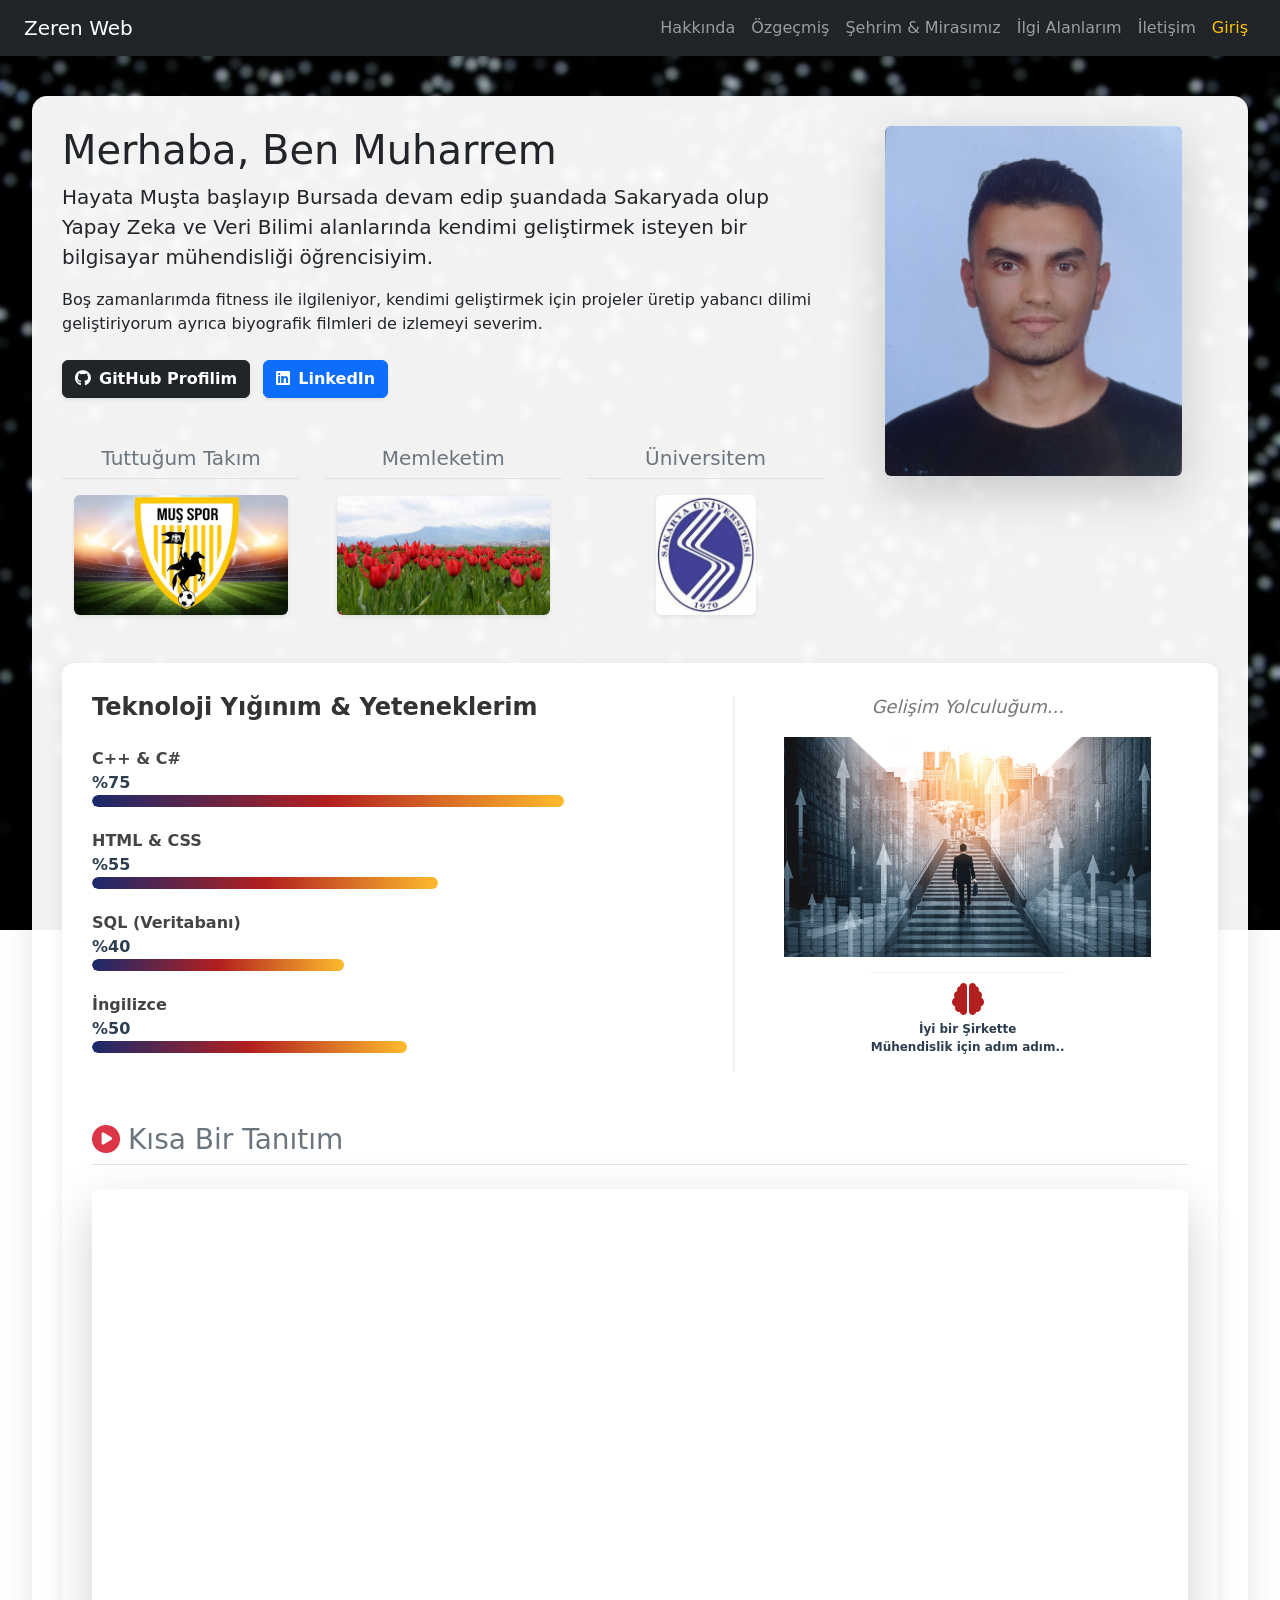
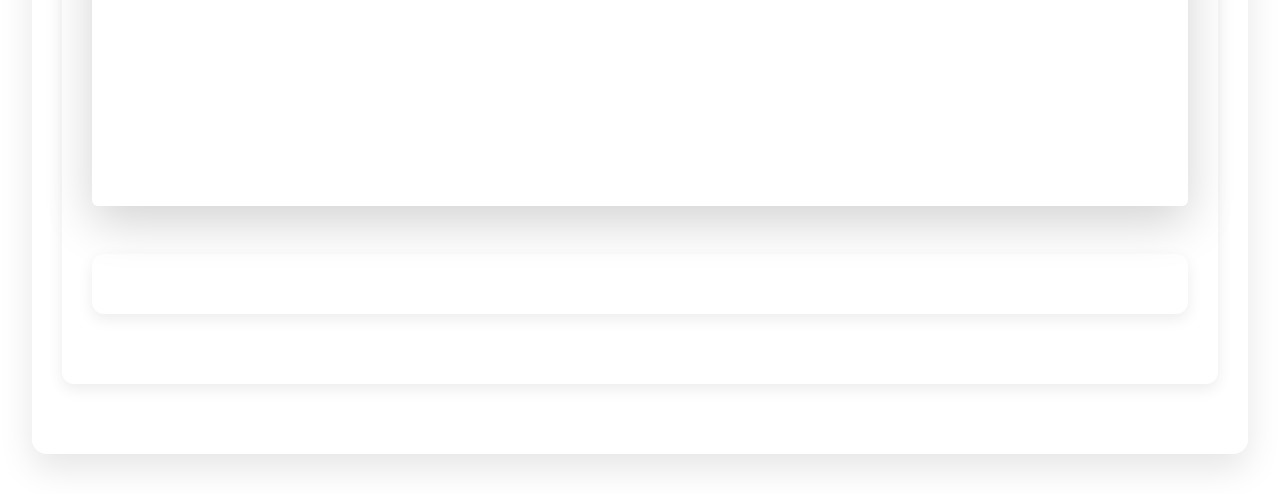
<file: index.html>
<!DOCTYPE html>
<html lang="tr">

<head>
    <!--Sitenin Türkçe karakterleri (ş, ğ, ç vs.) düzgün okuması içindir -->
    <meta charset="UTF-8">
     <!--Sitenin stil ayarları için kendi css dosyam -->
    <link rel="stylesheet" href="style.css">
    <!-- Sitenin telefonda ve tablette düzgün görünmesi (Responsive) için  -->
    <meta name="viewport" content="width=device-width, initial-scale=1.0">

    <!-- Font Awesome İkon Kütüphanesi (Gelişim Hedefi İkonu için) -->
    <link rel="stylesheet" href="https://cdnjs.cloudflare.com/ajax/libs/font-awesome/6.4.0/css/all.min.css">

    <title>Muharrem Zeren - Web Projesi</title>
     <!-- Bootstrap CSS  -->
    <link href="https://cdn.jsdelivr.net/npm/bootstrap@5.3.3/dist/css/bootstrap.min.css" rel="stylesheet">


</head>

<body>
        <!-- Navbar (Menü)  -->
    <nav class="navbar navbar-expand-lg navbar-dark bg-dark">
        <div class="container-fluid px-4">

                <!-- Hamburger Menü Butonu (Mobilde 1. Sırada) -->
            <button class="navbar-toggler order-1" type="button" data-bs-toggle="collapse" data-bs-target="#navbarNav">
                <span class="navbar-toggler-icon"></span>
            </button>
                <!-- Zeren Web Logosu (Mobilde 2. Sırada ve Sağda, Masaüstünde 1. Sırada ve Solda) -->
            <a class="navbar-brand order-2 order-lg-1 ms-auto ms-lg-0" href="index.html">Zeren Web</a>
                <!-- Menü İçeriği (Her Zaman 3. Sırada) -->
            <div class="collapse navbar-collapse order-3" id="navbarNav">
                <!-- ms-auto masaüstünde sağa yaslar, text-start mobilde yazıları sola yaslar -->

                <ul class="navbar-nav ms-auto text-start mt-2 mt-lg-0">
                    <li class="nav-item">
                        <a class="nav-link" href="index.html">Hakkında</a>
                    </li>
                    <li class="nav-item">
                        <a class="nav-link" href="ozgecmis.html">Özgeçmiş</a>
                    </li>
                    <li class="nav-item">
                        <a class="nav-link" href="sehrim.html">Şehrim & Mirasımız</a>
                    </li>
                    <li class="nav-item">
                        <a class="nav-link" href="ilgi-alanlarim.html">İlgi Alanlarım</a>
                    </li>
                    <li class="nav-item">
                        <a class="nav-link" href="iletisim.html">İletişim</a>
                    </li>
                    <li class="nav-item">
                        <a class="nav-link text-warning" href="giris.php">Giriş</a>
                    </li>
                </ul>
            </div>
        </div>
    </nav>

    <!-- Hakkında Sayfası İçeriği Başlangıcı -->
    <div class="container mt-5">
        <div class="row">
            <div class="col-md-8">
                <h1>Merhaba, Ben Muharrem</h1>
                <p class="lead">Hayata Muşta başlayıp Bursada devam edip şuandada Sakaryada olup Yapay Zeka ve Veri Bilimi alanlarında kendimi geliştirmek isteyen bir bilgisayar mühendisliği
                    öğrencisiyim.</p>
                <p>Boş zamanlarımda fitness ile ilgileniyor, kendimi geliştirmek için projeler üretip yabancı dilimi geliştiriyorum ayrıca biyografik
                    filmleri de izlemeyi severim.</p>
                <div class="mt-4 mb-4">
                    <a href="https://github.com/muharremzeren199-oss" target="_blank" class="btn btn-dark fw-bold shadow-sm">
                        <i class="fab fa-github me-2"></i>GitHub Profilim
                    </a>
                    <a href="https://linkedin.com/in/muharrem-zeren" target="_blank" class="btn btn-primary fw-bold shadow-sm ms-2">
                        <i class="fab fa-linkedin me-2"></i>LinkedIn
                    </a>
                </div>

                 <!-- Takım Memleketim ve  Üniversite -->
                <div class="row mt-5">
                    <div class="col-4 text-center">
                        <h5 class="text-secondary border-bottom pb-2 mb-3">Tuttuğum Takım</h5>
                        <img src="Resimler/MusSpor.jpg" class="img-fluid shadow-sm rounded" style="height: 120px; object-fit: contain;" alt="Muşspor">
                    </div>

                    <div class="col-4 text-center">
                        <h5 class="text-secondary border-bottom pb-2 mb-3">Memleketim</h5>
                        <img src="Resimler/MusOvasiveLalesi.jpg" class="img-fluid shadow-sm rounded" style="height: 120px; object-fit: contain;" alt="Muş">
                    </div>

                    <div class="col-4 text-center">
                        <h5 class="text-secondary border-bottom pb-2 mb-3">Üniversitem</h5>
                        <img src="Resimler/universite.jpg" class="img-fluid shadow-sm rounded" style="height: 120px; object-fit: contain;" alt="Sakarya Üniversitesi">
                    </div>
                </div>
             </div>
                   <!-- Profil Fotoğrafı -->
                    <div class="col-md-4 text-center">
                        <img src="Resimler/ben.jpg" class="img-fluid rounded shadow-lg" style="max-height: 350px; object-fit: cover;" alt="Muharrem Zeren">
                    </div>

                    <!-- Teknoloji Yığını ve Yeteneklerim Bölümü -->
        </div> <!-- tech-stack-container -->
         <div class="tech-stack-container mt-5">
            <div class="row align-items-center">
                <div class="col-md-7">
                    <h3 class="stack-title">Teknoloji Yığınım & Yeteneklerim</h3>

                    <div class="skill-box">
                        <span class="skill-name">C++ & C#</span>
                        <span class="skill-percent">%75</span>
                        <div class="progress-bar">
                            <div class="progress" style="width: 75%;"></div>
                        </div>
                    </div>

                    <div class="skill-box">
                        <span class="skill-name">HTML & CSS</span>
                        <span class="skill-percent">%55</span>
                        <div class="progress-bar">
                            <div class="progress" style="width: 55%;"></div>
                        </div>
                    </div>

                    <div class="skill-box">
                        <span class="skill-name">SQL (Veritabanı)</span>
                        <span class="skill-percent">%40</span>
                        <div class="progress-bar">
                            <div class="progress" style="width: 40%;"></div>
                        </div>
                    </div>

                    <div class="skill-box">
                        <span class="skill-name">İngilizce</span>
                        <span class="skill-percent">%50</span>
                        <div class="progress-bar">
                            <div class="progress" style="width: 50%;"></div>
                        </div>
                    </div>
                </div>

                <!-- Motivasyon Metni ve Görseli -->
                <div class="col-md-5 text-center motivasyon-column">
                    <h5 class="motivasyon-text">Gelişim Yolculuğum...</h5>
                    <img src="Resimler/business.jpg" class="img-fluid tirmanan-gorsel" alt="Gelişim Yolculuğu">
                    <div class="ai-goal-icon">
                        <i class="fas fa-brain fa-2x"></i> <p class="ai-goal-text">İyi bir Şirkette <br>Mühendislik için adım adım..</p>
                    </div>
                </div>

                <!-- AI Hedef İkonu ve Metni -->
                </div> <div class="row mt-5 mb-2">
                    <div class="col-12">
                        <h3 class="text-secondary border-bottom pb-2 mb-4"><i class="fas fa-play-circle text-danger me-2"></i>Kısa Bir Tanıtım</h3>
                        <div class="ratio ratio-16x9 shadow-lg rounded overflow-hidden">
                            <iframe src="https://www.youtube.com/embed/PxvUs6Www-c" title="YouTube video player" frameborder="0" allow="accelerometer; autoplay; clipboard-write; encrypted-media; gyroscope; picture-in-picture; web-share" allowfullscreen></iframe>
                        </div>
                    </div>
                </div>
                <div class="tech-stack-container mt-5">
            </div>
        </div>

    </div>


        <!-- Bootstrap JS  -->
        <script src="https://cdn.jsdelivr.net/npm/bootstrap@5.3.3/dist/js/bootstrap.bundle.min.js"></script>
</body>

</html>
</file>
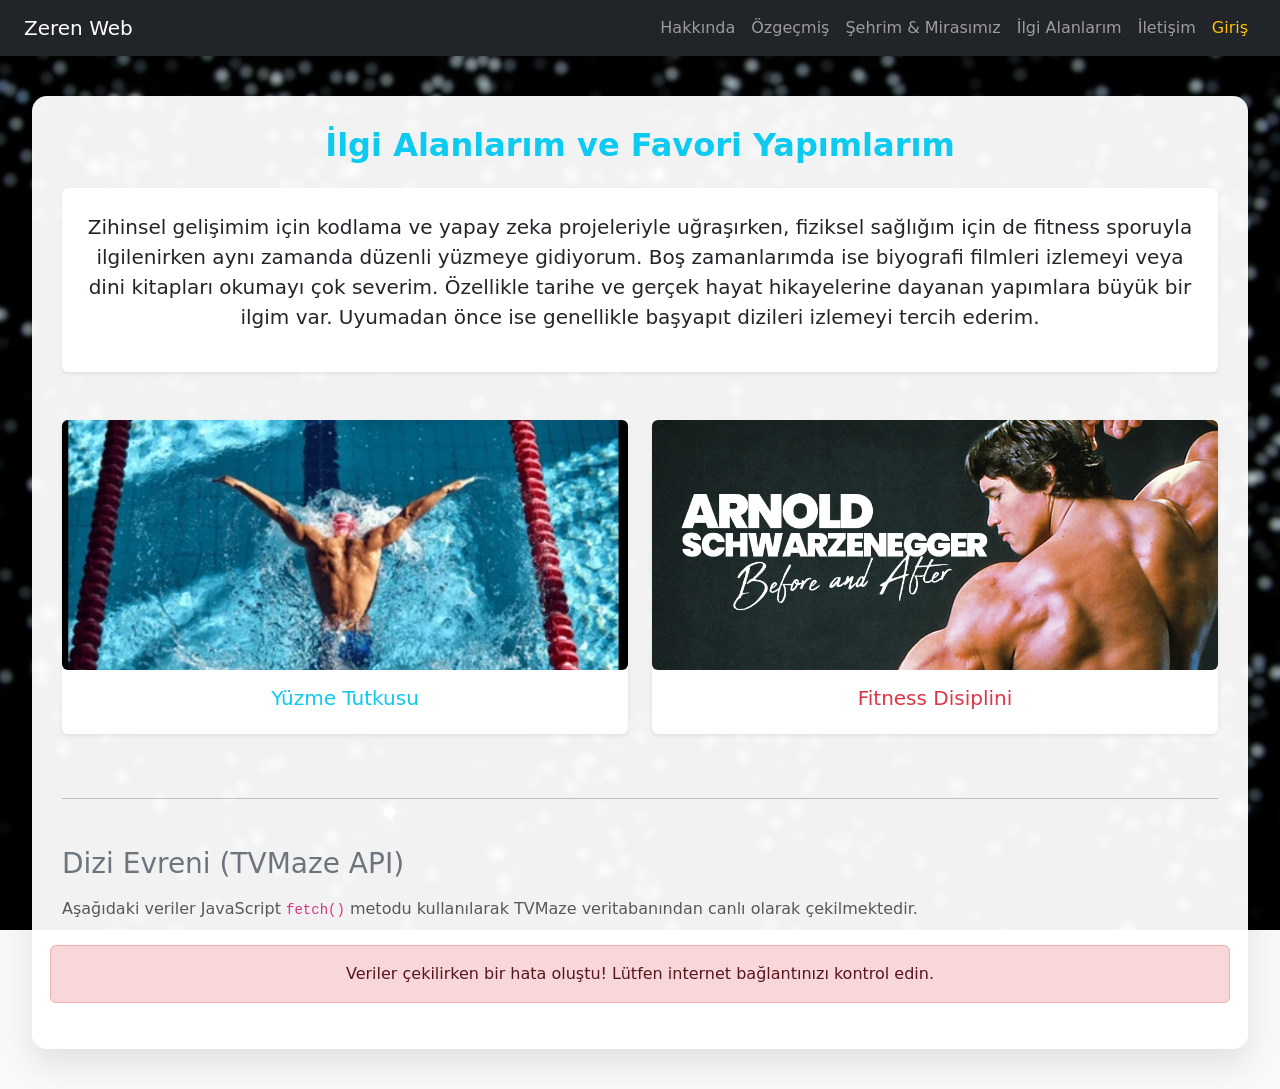
<file: ilgi-alanlarim.html>
<!DOCTYPE html>
<html lang="tr">

<head>
    <meta charset="UTF-8">
    <meta name="viewport" content="width=device-width, initial-scale=1.0">
    <title>İlgi Alanlarım - Zeren Web</title>

    <!-- Bootstrap CSS -->
    <link href="https://cdn.jsdelivr.net/npm/bootstrap@5.3.3/dist/css/bootstrap.min.css" rel="stylesheet">
    <link rel="stylesheet" href="style.css">
</head>

<body class="bg-light">

    <!-- Navbar (Menü)  -->

    <nav class="navbar navbar-expand-lg navbar-dark bg-dark">
        <div class="container-fluid px-4">

            <!-- Hamburger Menü Butonu (Mobilde 1. Sırada) -->
            <button class="navbar-toggler order-1" type="button" data-bs-toggle="collapse" data-bs-target="#navbarNav">
                <span class="navbar-toggler-icon"></span>
            </button>

            <!-- Zeren Web Logosu (Mobilde 2. Sırada ve Sağda, Masaüstünde 1. Sırada ve Solda) -->
            <a class="navbar-brand order-2 order-lg-1 ms-auto ms-lg-0" href="index.html">Zeren Web</a>

            <!-- Menü İçeriği (Her Zaman 3. Sırada) -->
            <div class="collapse navbar-collapse order-3" id="navbarNav">
                <!-- ms-auto masaüstünde sağa yaslar, text-start mobilde yazıları sola yaslar -->
                <ul class="navbar-nav ms-auto text-start mt-2 mt-lg-0">
                    <li class="nav-item">
                        <a class="nav-link" href="index.html">Hakkında</a>
                    </li>
                    <li class="nav-item">
                        <a class="nav-link" href="ozgecmis.html">Özgeçmiş</a>
                    </li>
                    <li class="nav-item">
                        <a class="nav-link" href="sehrim.html">Şehrim & Mirasımız</a>
                    </li>
                    <li class="nav-item">
                        <a class="nav-link" href="ilgi-alanlarim.html">İlgi Alanlarım</a>
                    </li>
                    <li class="nav-item">
                        <a class="nav-link" href="iletisim.html">İletişim</a>
                    </li>
                    <li class="nav-item">
                        <a class="nav-link text-warning" href="giris.php">Giriş</a>
                    </li>
                </ul>
            </div>
        </div>
    </nav>




    <div class="container mt-5">
        <h2 class="text-center mb-4 text-info fw-bold">İlgi Alanlarım ve Favori Yapımlarım</h2>

        <div class="row mb-5">
            <div class="col-12">
                <div class="card border-0 shadow-sm p-4">
                    <p class="lead text-center">
                        Zihinsel gelişimim için kodlama ve yapay zeka projeleriyle uğraşırken, fiziksel sağlığım için de
                        fitness sporuyla ilgilenirken aynı zamanda düzenli yüzmeye gidiyorum. Boş zamanlarımda ise biyografi filmleri izlemeyi  veya dini kitapları okumayı çok severim. Özellikle tarihe ve gerçek hayat hikayelerine dayanan yapımlara büyük bir ilgim var. Uyumadan önce ise genellikle başyapıt dizileri izlemeyi tercih ederim.
                    </p>
                </div>
            </div>
        </div>

        <!-- Yüzme ve Fitness Fotoğrafları Alanı -->
        <div class="row mt-4 mb-5">
            <div class="col-md-6 mb-3">
                <div class="card border-0 shadow-sm">

                    <img src="Resimler/yuzme.jpg" class="card-img-top rounded" style="height: 250px; object-fit: cover;" alt="Yüzme Antrenmanı">
                    <div class="card-body text-center">
                        <h5 class="card-title text-info">Yüzme Tutkusu</h5>
                    </div>
                </div>
            </div>
            <div class="col-md-6 mb-3">
                <div class="card border-0 shadow-sm">

                    <img src="Resimler/fitness.jpg" class="card-img-top rounded" style="height: 250px; object-fit: cover;" alt="Fitness ve Ağırlık Antrenmanı">
                    <div class="card-body text-center">
                        <h5 class="card-title text-danger">Fitness Disiplini</h5>
                    </div>
                </div>
            </div>
        </div>

        <hr class="mb-5">

        <!-- API BAŞLANGIÇ NOKTASI -->
        <h3 class="mb-3 text-secondary">Dizi Evreni (TVMaze API)</h3>
        <p class="text-muted mb-4">Aşağıdaki veriler JavaScript <code>fetch()</code> metodu kullanılarak TVMaze
            veritabanından canlı olarak çekilmektedir.</p>

        <!-- API'den gelen verilerin yerleşeceği boş kutu -->
        <div class="row" id="api-sonuclari">
            <div class="col-12 text-center py-5">
                <div class="spinner-border text-info" role="status">
                    <span class="visually-hidden">Yükleniyor...</span>
                </div>
                <p class="mt-2 text-muted">Sunucudan veriler çekiliyor, lütfen bekleyin...</p>
            </div>
        </div>
    </div>

    <!-- Bootstrap JS -->
    <script src="https://cdn.jsdelivr.net/npm/bootstrap@5.3.3/dist/js/bootstrap.bundle.min.js"></script>

    <!-- API ENTEGRASYONU (JavaScript) -->
   <script>
        // Sadece diziler listemiz
        const favoriDiziler = ['Gassal', 'La Casa de Papel', 'Prison Break', 'Peaky Blinders', 'Oppenheimer'];
        const sonucKutusu = document.getElementById('api-sonuclari');
        sonucKutusu.innerHTML = ''; // Ekranda dönen Yükleniyor... yazısını temizle

        // Listedeki her bir dizi için API'ye aynı anda, ayrı ayrı istek atıyor
        Promise.all(favoriDiziler.map(diziAdi =>
            fetch(`https://api.tvmaze.com/search/shows?q=${diziAdi}`)
                .then(cevap => cevap.json())
                .then(veriler => {
                    // Eğer yapım bulunduysa ilk çıkanı al, bulunamadıysa boş dön
                    if (veriler.length > 0) {
                        return veriler[0].show;
                    }
                    return null;
                })
        ))
            .then(sonuclar => {
                // nulllari temizle
                const gecerliSonuclar = sonuclar.filter(dizi => dizi !== null);

                // Her bir dizi için kart oluştur ve ekrana bas
                gecerliSonuclar.forEach(dizi => {
                    // Resim yoksa placeholder koy
                    const resimLinki = dizi.image ? dizi.image.medium : 'https://via.placeholder.com/210x295?text=Afiş+Yok';

                    const kart = `
                    <div class="col-md-4 col-lg-3 mb-4">
                        <div class="card h-100 shadow-sm border-0">
                            <img src="${resimLinki}" class="card-img-top rounded-top" alt="${dizi.name}" style="height: 350px; object-fit: cover;">
                            <div class="card-body d-flex flex-column">
                                <h5 class="card-title text-info fw-bold">${dizi.name}</h5>
                                <p class="card-text text-muted mb-1"><strong>Tür:</strong> ${dizi.genres.join(', ') || 'Belirtilmemiş'}</p>
                                <p class="card-text text-muted mb-3"><strong>Dil:</strong> ${dizi.language}</p>
                                <a href="${dizi.url}" target="_blank" class="btn btn-outline-info mt-auto">Detayları İncele</a>
                            </div>
                        </div>
                    </div>
                `;
                    sonucKutusu.innerHTML += kart;
                });
            })
            .catch(hata => {
                sonucKutusu.innerHTML = `
                <div class="alert alert-danger w-100 text-center" role="alert">
                    Veriler çekilirken bir hata oluştu! Lütfen internet bağlantınızı kontrol edin.
                </div>
            `;
                console.error("API Hatası:", hata);
            });
    </script>

</body>

</html>
</file>
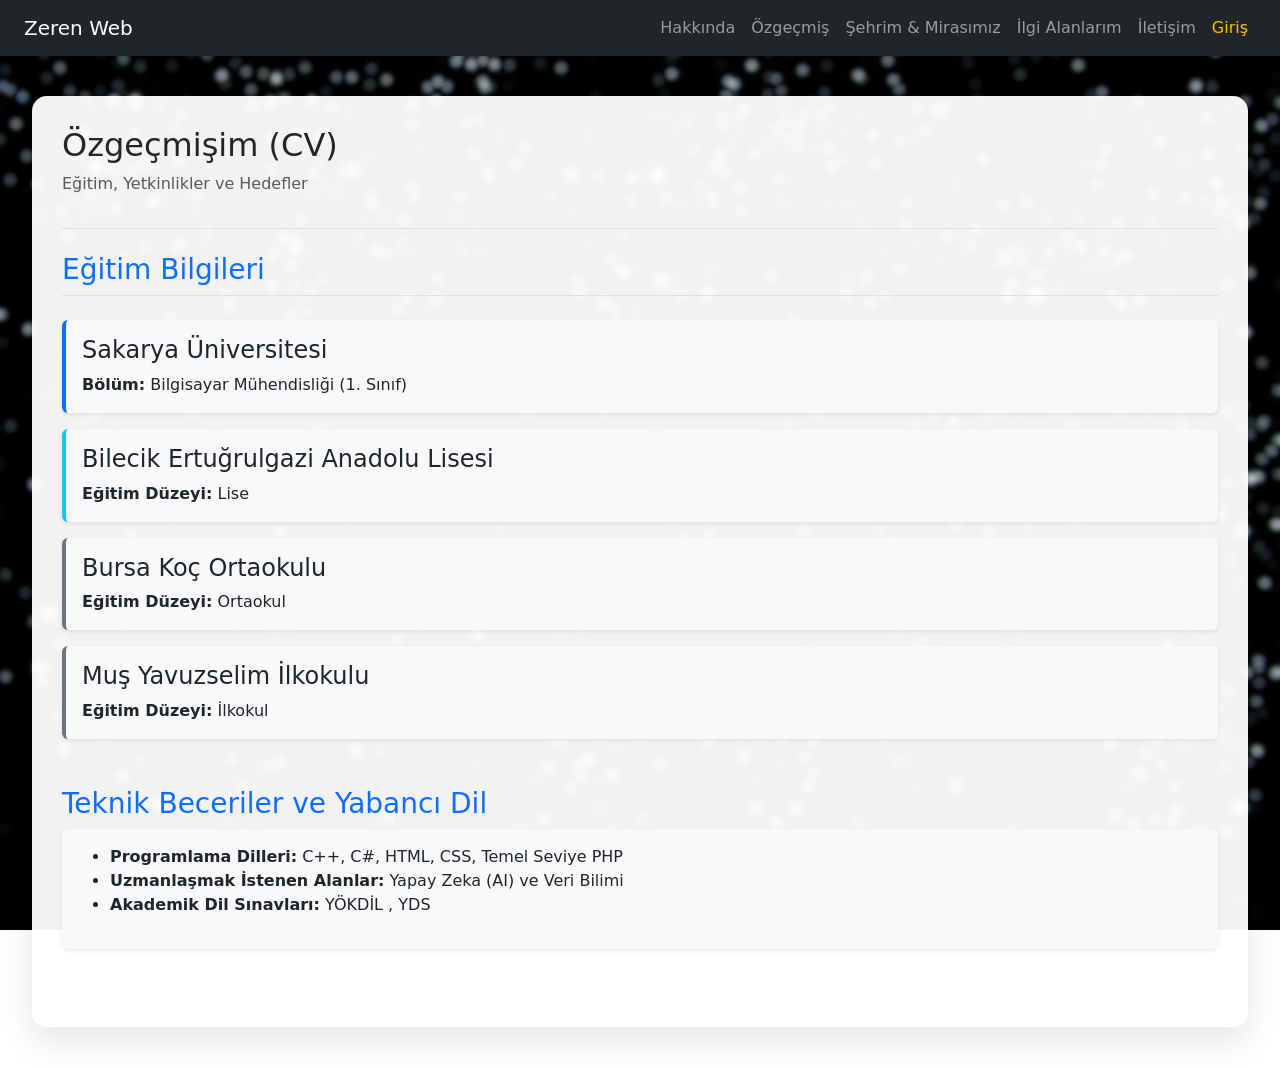
<file: ozgecmis.html>
<!DOCTYPE html>
<html lang="tr">

<head>
    <meta charset="UTF-8">
    <meta name="viewport" content="width=device-width, initial-scale=1.0">
    <title>Özgeçmiş - Muharrem Zeren</title>

    <!-- Bootstrap CSS -->
    <link href="https://cdn.jsdelivr.net/npm/bootstrap@5.3.3/dist/css/bootstrap.min.css" rel="stylesheet">
    <!-- Harici CSS -->
    <link rel="stylesheet" href="style.css">
</head>

<body>

    <!-- Navbar (Menü)  -->

    <nav class="navbar navbar-expand-lg navbar-dark bg-dark">
        <div class="container-fluid px-4">

            <!-- Hamburger Menü Butonu (Mobilde 1. Sırada) -->
            <button class="navbar-toggler order-1" type="button" data-bs-toggle="collapse" data-bs-target="#navbarNav">
                <span class="navbar-toggler-icon"></span>
            </button>

            <!-- Zeren Web Logosu (Mobilde 2. Sırada ve Sağda, Masaüstünde 1. Sırada ve Solda) -->
            <a class="navbar-brand order-2 order-lg-1 ms-auto ms-lg-0" href="index.html">Zeren Web</a>

            <!-- Menü İçeriği (Her Zaman 3. Sırada) -->
            <div class="collapse navbar-collapse order-3" id="navbarNav">
                <!-- ms-auto masaüstünde sağa yaslar, text-start mobilde yazıları sola yaslar -->
                <ul class="navbar-nav ms-auto text-start mt-2 mt-lg-0">
                    <li class="nav-item">
                        <a class="nav-link" href="index.html">Hakkında</a>
                    </li>
                    <li class="nav-item">
                        <a class="nav-link" href="ozgecmis.html">Özgeçmiş</a>
                    </li>
                    <li class="nav-item">
                        <a class="nav-link" href="sehrim.html">Şehrim & Mirasımız</a>
                    </li>
                    <li class="nav-item">
                        <a class="nav-link" href="ilgi-alanlarim.html">İlgi Alanlarım</a>
                    </li>
                    <li class="nav-item">
                        <a class="nav-link" href="iletisim.html">İletişim</a>
                    </li>
                    <li class="nav-item">
                        <a class="nav-link text-warning" href="giris.php">Giriş</a>
                    </li>
                </ul>
            </div>
        </div>
    </nav>


    <!-- Semantic (Anlamsal) Etiketler -->
    <div class="container mt-5">

        <!-- HEADER etiketi: Sayfanın başlık kısmını belirtir -->
        <header class="mb-4 border-bottom pb-3">
            <h2>Özgeçmişim (CV)</h2>
            <p class="text-muted">Eğitim, Yetkinlikler ve Hedefler</p>
        </header>

        <!-- SECTION etiketi: Konu bölümlerini ayırır -->
        <section class="mb-5">
            <h3 class="text-primary border-bottom pb-2 mb-4">Eğitim Bilgileri</h3>

            <article class="p-3 mb-3 bg-light rounded shadow-sm border-start border-primary border-4">
                <h4 class="text-dark">Sakarya Üniversitesi</h4>
                <p class="mb-0"><strong>Bölüm:</strong> Bilgisayar Mühendisliği (1. Sınıf)</p>
            </article>

            
            <article class="p-3 mb-3 bg-light rounded shadow-sm border-start border-info border-4">
                <h4 class="text-dark">Bilecik Ertuğrulgazi Anadolu Lisesi</h4>
                <p class="mb-0"><strong>Eğitim Düzeyi:</strong> Lise</p>
            </article>

            <article class="p-3 mb-3 bg-light rounded shadow-sm border-start border-secondary border-4">
                <h4 class="text-dark">Bursa Koç Ortaokulu</h4>
                <p class="mb-0"><strong>Eğitim Düzeyi:</strong> Ortaokul</p>
            </article>

            <article class="p-3 mb-3 bg-light rounded shadow-sm border-start border-secondary border-4">
                <h4 class="text-dark">Muş Yavuzselim İlkokulu</h4>
                <p class="mb-0"><strong>Eğitim Düzeyi:</strong> İlkokul</p>
            </article>
        </section>

        <section class="mb-5">
            <h3 class="text-primary">Teknik Beceriler ve Yabancı Dil</h3>

            <article class="p-3 mb-3 bg-light rounded shadow-sm">
                <ul>
                    <li><strong>Programlama Dilleri:</strong> C++, C#, HTML, CSS, Temel Seviye PHP</li>
                    <li><strong>Uzmanlaşmak İstenen Alanlar:</strong> Yapay Zeka (AI) ve Veri Bilimi</li>
                    <li><strong>Akademik Dil Sınavları:</strong> YÖKDİL , YDS </li>
                </ul>
            </article>
        </section>

    </div>

    <!-- Bootstrap JS -->
    <script src="https://cdn.jsdelivr.net/npm/bootstrap@5.3.3/dist/js/bootstrap.bundle.min.js"></script>
</body>

</html>
</file>
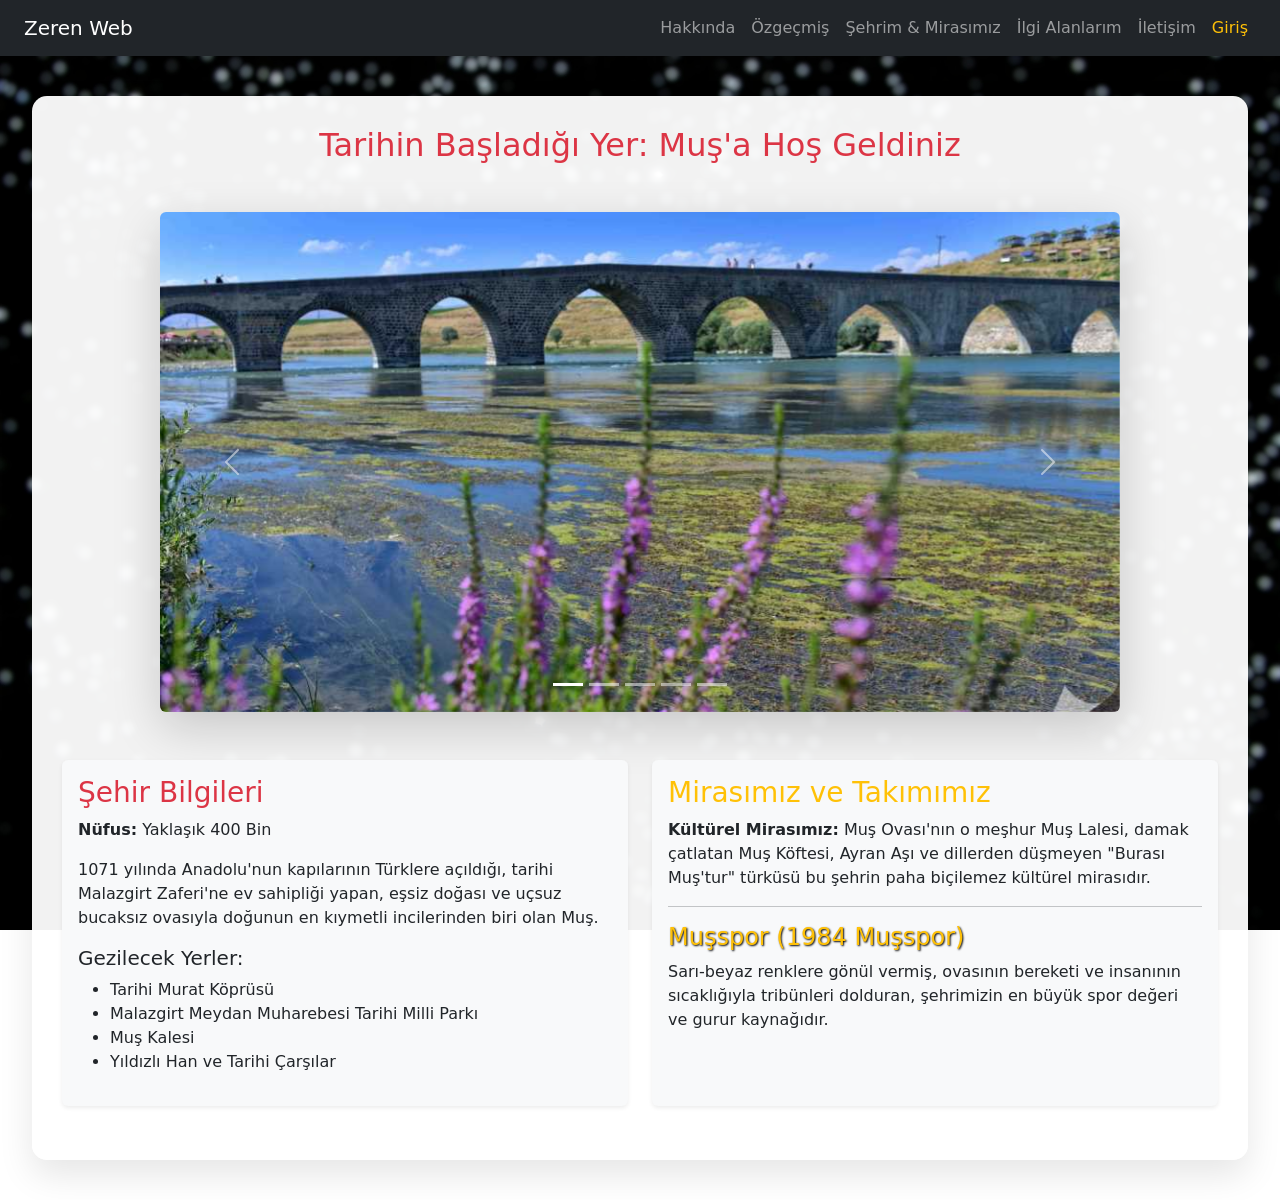
<file: sehrim.html>
<!DOCTYPE html>
<html lang="tr">

<head>
    <meta charset="UTF-8">
    <meta name="viewport" content="width=device-width, initial-scale=1.0">
    <title>Şehrim ve Mirasımız - Zeren Web</title>

    <!-- Bootstrap CSS -->
    <link href="https://cdn.jsdelivr.net/npm/bootstrap@5.3.3/dist/css/bootstrap.min.css" rel="stylesheet">
    <link rel="stylesheet" href="style.css">
</head>

<body>

    <!-- Navbar (Menü)  -->
    <nav class="navbar navbar-expand-lg navbar-dark bg-dark">
        <div class="container-fluid px-4">

            <!-- Hamburger Menü Butonu -->
            <button class="navbar-toggler order-1" type="button" data-bs-toggle="collapse" data-bs-target="#navbarNav">
                <span class="navbar-toggler-icon"></span>
            </button>

            <!-- Zeren Web Logosu -->
            <a class="navbar-brand order-2 order-lg-1 ms-auto ms-lg-0" href="index.html">Zeren Web</a>

            <!-- Menü İçeriği -->
            <div class="collapse navbar-collapse order-3" id="navbarNav">
                <ul class="navbar-nav ms-auto text-start mt-2 mt-lg-0">
                    <li class="nav-item">
                        <a class="nav-link" href="index.html">Hakkında</a>
                    </li>
                    <li class="nav-item">
                        <a class="nav-link" href="ozgecmis.html">Özgeçmiş</a>
                    </li>
                    <li class="nav-item">
                        <a class="nav-link" href="sehrim.html">Şehrim & Mirasımız</a>
                    </li>
                    <li class="nav-item">
                        <a class="nav-link" href="ilgi-alanlarim.html">İlgi Alanlarım</a>
                    </li>
                    <li class="nav-item">
                        <a class="nav-link" href="iletisim.html">İletişim</a>
                    </li>
                    <li class="nav-item">
                        <a class="nav-link text-warning" href="giris.php">Giriş</a>
                    </li>
                </ul>
            </div>
        </div>
    </nav>

    <!-- Ana İçerik Kapsayıcısı -->
    <div class="container mt-5">
        <h2 class="text-center mb-5 text-danger">Tarihin Başladığı Yer: Muş'a Hoş Geldiniz</h2>

        <!-- Slider Bölümü  -->
        <div class="row justify-content-center mb-5">
            <div class="col-lg-10">

                <!-- 5 Resimli Tıklanabilir Slider   -->
                <div id="sehirSlider" class="carousel slide shadow-lg rounded" data-bs-ride="carousel">
                    <div class="carousel-indicators">
                        <button type="button" data-bs-target="#sehirSlider" data-bs-slide-to="0" class="active"></button>
                        <button type="button" data-bs-target="#sehirSlider" data-bs-slide-to="1"></button>
                        <button type="button" data-bs-target="#sehirSlider" data-bs-slide-to="2"></button>
                        <button type="button" data-bs-target="#sehirSlider" data-bs-slide-to="3"></button>
                        <button type="button" data-bs-target="#sehirSlider" data-bs-slide-to="4"></button>
                    </div>

                    <div class="carousel-inner rounded">
                        <div class="carousel-item active">
                            <img src="Resimler/TarihiMuratKoprusu.jpg" class="d-block w-100"
                                style="height: 500px !important; object-fit: cover !important;" alt="Tarihi Murat Köprüsü">
                        </div>
                        <div class="carousel-item">
                            <img src="Resimler/MalazgirtKalesi.jpg" class="d-block w-100"
                                style="height: 500px !important; object-fit: cover !important;" alt="Malazgirt Kalesi">
                        </div>
                        <div class="carousel-item">
                            <img src="Resimler/MusSpor.jpg" class="d-block w-100"
                                style="height: 500px !important; object-fit: cover !important;" alt="Muşspor Takımı">
                        </div>
                        <div class="carousel-item">
                            <img src="Resimler/MusOvasiveLalesi.jpg" class="d-block w-100"
                                style="height: 500px !important; object-fit: cover !important;" alt="Muş Ovası ve Lalesi">
                        </div>
                        <div class="carousel-item">
                            <img src="Resimler/MusKalesi.jpg" class="d-block w-100"
                                style="height: 500px !important; object-fit: cover !important;" alt="Muş Kalesi">
                        </div>
                    </div>

                    <!-- Slider Sağ/Sol Tıklama Butonları -->
                    <button class="carousel-control-prev" type="button" data-bs-target="#sehirSlider" data-bs-slide="prev">
                        <span class="carousel-control-prev-icon"></span>
                        <span class="visually-hidden">Önceki</span>
                    </button>
                    <button class="carousel-control-next" type="button" data-bs-target="#sehirSlider" data-bs-slide="next">
                        <span class="carousel-control-next-icon"></span>
                        <span class="visually-hidden">Sonraki</span>
                    </button>
                </div>

            </div>
        </div>

        <!-- Şehir Bilgileri  Bölümü -->
        <div class="row">
            <div class="col-md-6 mb-4">
                <div class="card h-100 shadow-sm border-0 bg-light">
                    <div class="card-body">
                        <h3 class="card-title text-danger">Şehir Bilgileri</h3>
                        <p><strong>Nüfus:</strong> Yaklaşık 400 Bin</p>
                        <p>1071 yılında Anadolu'nun kapılarının Türklere açıldığı, tarihi Malazgirt Zaferi'ne ev
                            sahipliği yapan, eşsiz doğası ve uçsuz bucaksız ovasıyla doğunun en kıymetli incilerinden
                            biri olan Muş.</p>
                        <h5 class="mt-3">Gezilecek Yerler:</h5>
                        <ul>
                            <li>Tarihi Murat Köprüsü</li>
                            <li>Malazgirt Meydan Muharebesi Tarihi Milli Parkı</li>
                            <li>Muş Kalesi</li>
                            <li>Yıldızlı Han ve Tarihi Çarşılar</li>
                        </ul>
                    </div>
                </div>
            </div>

            <!-- Mirasımız ve Takımımız -->
            <div class="col-md-6 mb-4">
                <div class="card h-100 shadow-sm border-0 bg-light">
                    <div class="card-body">
                        <h3 class="card-title text-warning">Mirasımız ve Takımımız</h3>
                        <p><strong>Kültürel Mirasımız:</strong> Muş Ovası'nın o meşhur Muş Lalesi, damak çatlatan Muş
                            Köftesi, Ayran Aşı ve dillerden düşmeyen "Burası Muş'tur" türküsü bu şehrin paha biçilemez
                            kültürel mirasıdır.</p>
                        <hr>
                        <h4 class="text-warning" style="text-shadow: 1px 1px 2px #000;">Muşspor (1984 Muşspor)</h4>
                        <p>Sarı-beyaz renklere gönül vermiş, ovasının bereketi ve insanının sıcaklığıyla tribünleri
                            dolduran, şehrimizin en büyük spor değeri ve gurur kaynağıdır.</p>
                    </div>
                </div>
            </div>
        </div>

    </div>

    <!-- Bootstrap JS -->
    <script src="https://cdn.jsdelivr.net/npm/bootstrap@5.3.3/dist/js/bootstrap.bundle.min.js"></script>
</body>

</html>
</file>
<file: style.css>
/* ======================================================= */
/* İNDEX HTML İÇİN ÖZEL AYARLAR  */
/* ======================================================= */

.tech-stack-container {
    width: 100%;
    max-width: 100%; /* tam genişlik verir */
    margin: 40px auto;
    padding: 30px;
    background-color: #ffffff;
    border-radius: 12px;
    box-shadow: 0 5px 15px rgba(0,0,0,0.08);
    box-sizing: border-box; /* İç boşlukların sayfayı taşırmasını engeller */
}

/* Sol Sütun (Barlar) */
.stack-title {
    color: #333;
    font-size: 24px;
    margin-bottom: 25px;
    font-weight: bold;
}

.skill-box {
    margin-bottom: 22px;
    display: flex;
    flex-direction: column;
}

.skill-header {
    display: flex;
    justify-content: space-between;
    margin-bottom: 8px;
}

.skill-name {
    font-weight: bold;
    color: #444;
    font-size: 16px;
}

.skill-percent {
    font-weight: bold;
    color: #2c3e50;
    font-size: 16px;
}

.progress-bar {
    width: 100%;
    height: 12px; /* Daha ince çubuk */
    background-color: #e0e0e0;
    border-radius: 10px;
    overflow: hidden;
}

.progress {
    height: 100%;
    background: linear-gradient(90deg, #1a2a6c, #b21f1f, #fdbb2d); /* Renk geçişi */
    border-radius: 10px;
    transition: width 1.5s ease-in-out;
}

/* Sağ Sütun (Görsel) */
.motivasyon-column {
    display: flex;
    flex-direction: column;
    align-items: center;
    justify-content: center;
    border-left: 2px solid #f0f0f0; /* Barlardan ayıran ince bir çizgi */
    padding-left: 20px;
}

.motivasyon-text {
    font-style: italic;
    color: #777;
    margin-bottom: 20px;
    font-size: 18px;
}

.tirmanan-gorsel {
    max-height: 220px; /* Görselin sayfayı bozmasını  engeller */
    margin-bottom: 15px;
}

.ai-goal-icon {
    display: flex;
    flex-direction: column;
    align-items: center;
    color: #b21f1f; /* Kırmızı renk */
    border-top: 1px solid #f0f0f0;
    padding-top: 10px;
}

.ai-goal-text {
    margin-top: 5px;
    font-size: 12px;
    font-weight: bold;
    color: #2c3e50;
}

/* ======================================================= */
/* GİRİŞ SAYFASI ÖZEL AYARLARI  */
/* ======================================================= */
.login-page-body {
    margin: 0;
    padding: 0;
    overflow-x: hidden;
}

/* Giriş sayfasının arka planı için tam ekran resim */
.login-bg {

    background-image: url('Resimler/giris.jpg');
    background-size: 100% 100%; /* Resmi köşelerden çekip tam sığdırır */
    background-position: center;
    background-attachment: fixed;
    background-repeat: no-repeat;
    position: fixed;
    top: 0;
    left: 0;
    width: 100vw;
    height: 100vh;
    z-index: -1;
}

/* Buzlu Cam */
.glass-card {
    background: rgba(255, 255, 255, 0.1) !important;
    backdrop-filter: blur(15px);
    -webkit-backdrop-filter: blur(15px);
    border: 1px solid rgba(255, 255, 255, 0.2) !important;
    border-radius: 15px !important;
}

/* Form Etiketlerini ve Yazıları Belirginleştir */
.glass-card .form-label {
    color: #ffffff !important;
    text-shadow: 1px 1px 2px rgba(0,0,0,0.5);
}


/* ======================================================= */
/* DİĞER SAYFALAR İÇİN GENEL ARKA PLAN VE KART GÖRÜNÜMÜ    */
/* ======================================================= */

body:not(.login-page-body) {
    background-image: url('Resimler/arkaplan.jpg');
    background-size: cover; /* Resmi ekrana tam sığdırır */
    background-position: center;
    background-attachment: fixed;
    background-repeat: no-repeat;
}
/* Yazıların okunması için tüm içerik kutularına şık bir kağıt/kart görünümü verir. */
body:not(.login-page-body) .container {
    background-color: rgba(255, 255, 255, 0.95); /* Yarı saydam beyaz arka plan */
    max-width: 95% !important;
    border-radius: 15px; /* Köşeleri yumuşatır */
    padding: 30px;
    margin-top: 40px !important;
    margin-bottom: 40px !important;
    box-shadow: 0 15px 35px rgba(0,0,0,0.1); /* Hafif gölge efekti */
}
</file>
